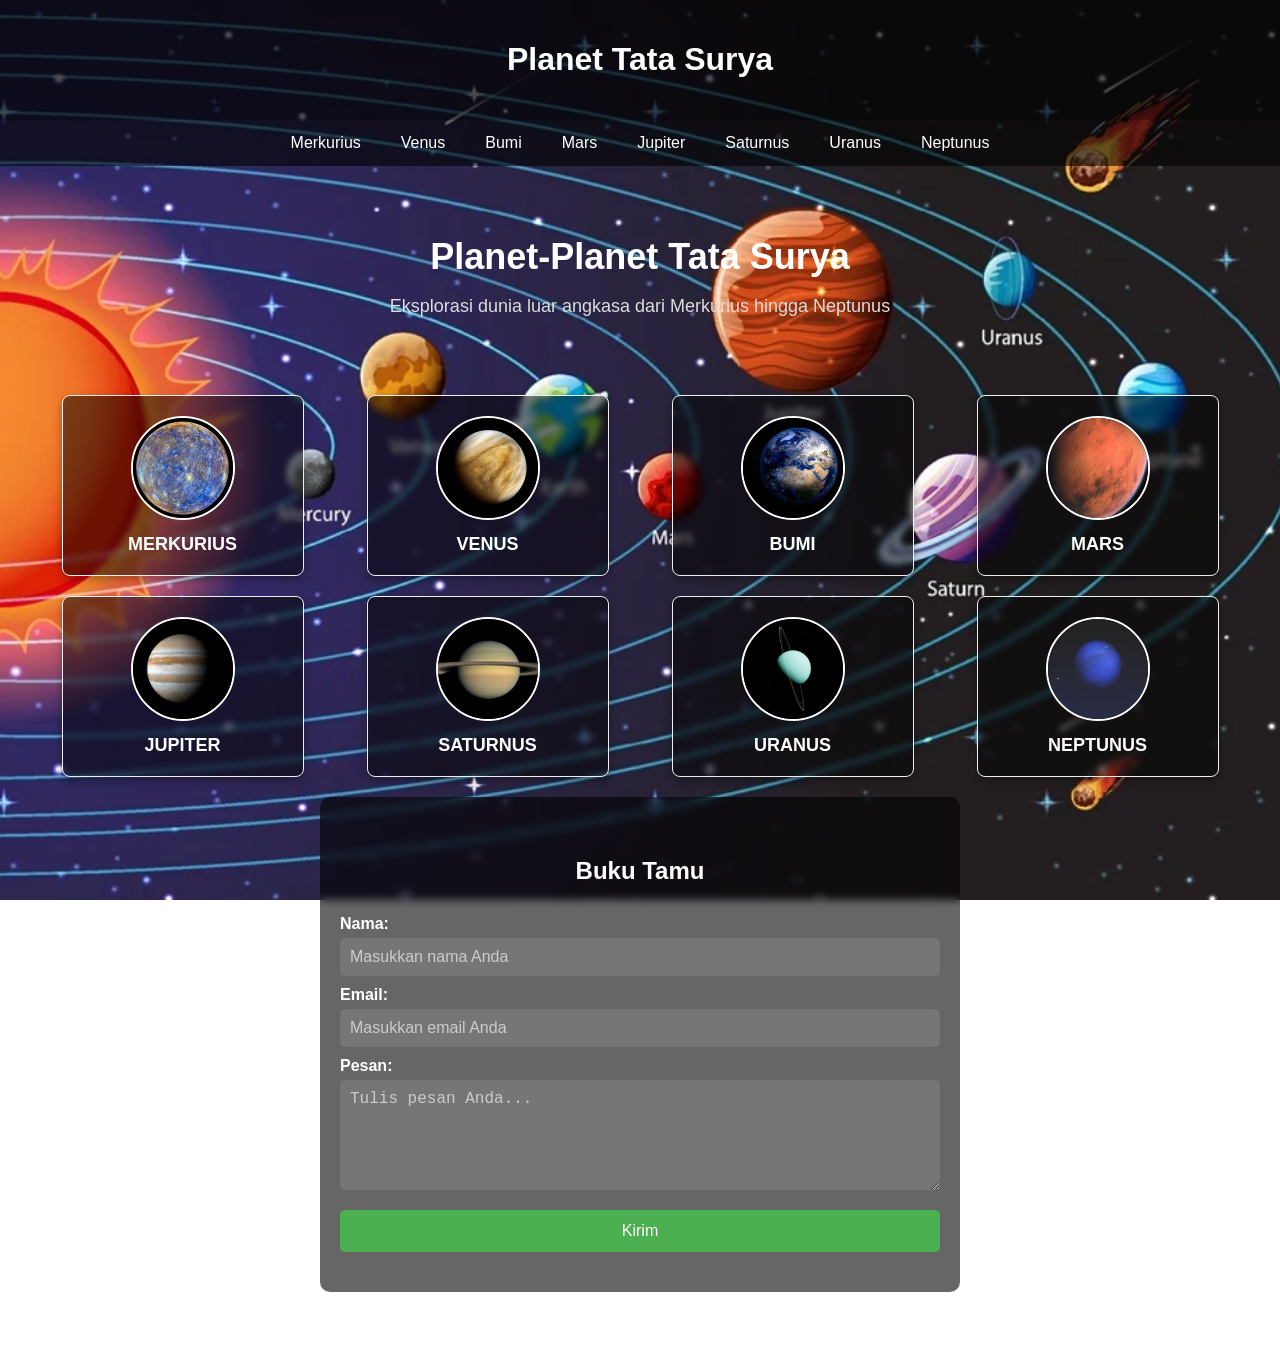
<file: index.html>
<!DOCTYPE html>
<html lang="id">
<head>
  <meta charset="UTF-8" />
  <meta name="viewport" content="width=device-width, initial-scale=1.0"/>
  <title>Planet Tata Surya</title>
  <link rel="stylesheet" href="style.css">
</head>
<body>

  <header class="scroll-fade">
    <h1>Planet Tata Surya</h1>
  </header>

  <nav class="scroll-fade">
    <a href="Merkurius.html" target="_blank">Merkurius</a>
    <a href="Venus.html" target="_blank">Venus</a>
    <a href="Bumi.html" target="_blank">Bumi</a>
    <a href="Mars.html" target="_blank">Mars</a>
    <a href="Jupiter.html" target="_blank">Jupiter</a>
    <a href="Saturnus.html" target="_blank">Saturnus</a>
    <a href="Uranus.html" target="_blank">Uranus</a>
    <a href="Neptunus.html" target="_blank">Neptunus</a>
  </nav>

  <section class="hero scroll-fade">
    <h1>Planet-Planet Tata Surya</h1>
    <p>Eksplorasi dunia luar angkasa dari Merkurius hingga Neptunus</p>
  </section>

  <section class="planet-container scroll-fade">
    <div class="planet-card"><img src="Merkurius.jpg"><div class="planet-name"><a href="Merkurius.html">MERKURIUS</a></div></div>
    <div class="planet-card"><img src="Venus.jpg"><div class="planet-name"><a href="Venus.html">VENUS</a></div></div>
    <div class="planet-card"><img src="Bumi.jpg"><div class="planet-name"><a href="Bumi.html">BUMI</a></div></div>
    <div class="planet-card"><img src="Mars.jpg"><div class="planet-name"><a href="Mars.html">MARS</a></div></div>
    <div class="planet-card"><img src="Jupiter.jpg"><div class="planet-name"><a href="Jupiter.html">JUPITER</a></div></div>
    <div class="planet-card"><img src="Saturnus.jpg"><div class="planet-name"><a href="Saturnus.html">SATURNUS</a></div></div>
    <div class="planet-card"><img src="Uranus.jpg"><div class="planet-name"><a href="Uranus.html">URANUS</a></div></div>
    <div class="planet-card"><img src="Neptunus.jpg"><div class="planet-name"><a href="Neptunus.html">NEPTUNUS</a></div></div>
  </section>

  <section class="guestbook scroll-fade">
    <h2>Buku Tamu</h2>
    <form action="#" method="POST">
      <label for="nama">Nama:</label>
      <input type="text" id="nama" name="nama" placeholder="Masukkan nama Anda" required>

      <label for="email">Email:</label>
      <input type="email" id="email" name="email" placeholder="Masukkan email Anda" required>

      <label for="pesan">Pesan:</label>
      <textarea id="pesan" name="pesan" rows="5" placeholder="Tulis pesan Anda..." required></textarea>

      <button type="submit">Kirim</button>
    </form>
  </section>

  <button id="backToTop" title="Kembali ke atas">↑</button>

  <script>
    // Efek scroll animasi
    const faders = document.querySelectorAll('.scroll-fade');
    const appearOptions = { threshold: 0.1, rootMargin: "0px 0px -50px 0px" };

    const appearOnScroll = new IntersectionObserver((entries, observer) => {
      entries.forEach(entry => {
        if (!entry.isIntersecting) return;
        entry.target.classList.add('visible');
        observer.unobserve(entry.target);
      });
    }, appearOptions);

    faders.forEach(fader => { appearOnScroll.observe(fader); });

    // Back to top
    const backToTopBtn = document.getElementById("backToTop");
    window.onscroll = function () {
      backToTopBtn.style.display = (document.body.scrollTop > 300 || document.documentElement.scrollTop > 300) ? "block" : "none";
    };
    backToTopBtn.onclick = () => window.scrollTo({ top: 0, behavior: 'smooth' });

    // Validasi form
    document.querySelector('.guestbook form').addEventListener('submit', function (e) {
      const nama = document.getElementById('nama').value.trim();
      const email = document.getElementById('email').value.trim();
      const pesan = document.getElementById('pesan').value.trim();
      if (!nama || !email || !pesan) {
        e.preventDefault();
        alert("Harap lengkapi semua kolom formulir!");
      }
    });

    // Popup selamat datang
    window.addEventListener('load', () => {
      setTimeout(() => {
        alert("Selamat datang di website Tata Surya! Jelajahi planet-planet luar angkasa.");
      }, 1000);
    });
  </script>

</body>
</html>
</file>
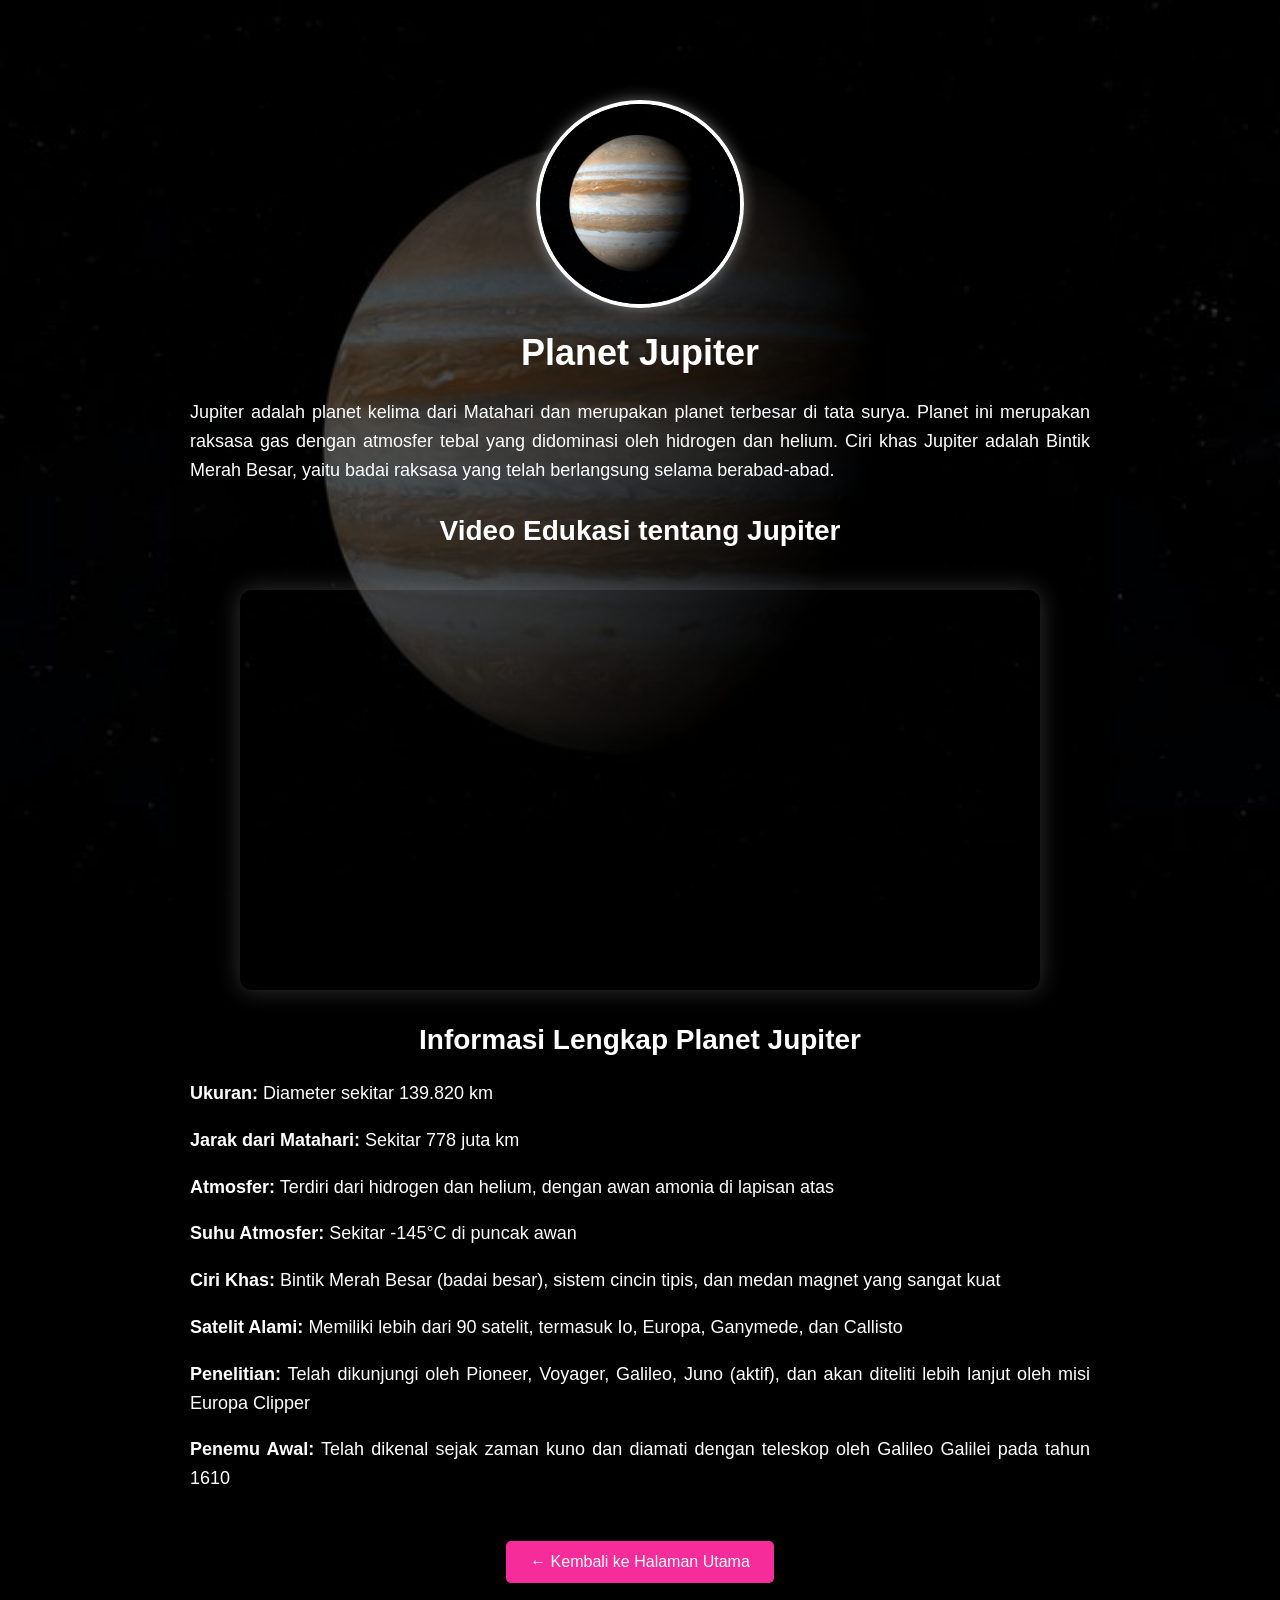
<file: Jupiter.html>
<!DOCTYPE html>
<html lang="id">
<head>
  <meta charset="UTF-8" />
  <meta name="viewport" content="width=device-width, initial-scale=1.0"/>
  <title>Planet Jupiter</title>
  <style>
    body {
      margin: 0;
      font-family: Arial, sans-serif;
      background-color: #000;
      background-image: url('Jupiter.jpg');
      background-size: cover;
      background-attachment: fixed;
      background-position: center;
      color: white;
      text-align: center;
    }

    .container {
      padding: 40px 20px;
      max-width: 900px;
      margin: auto;
      background-color: rgba(0, 0, 0, 0.7);
      border-radius: 12px;
      margin-top: 60px;
    }

    .planet-thumbnail {
      width: 200px;
      height: 200px;
      object-fit: cover;
      border-radius: 50%;
      border: 4px solid white;
      box-shadow: 0 0 15px rgba(255, 255, 255, 0.4);
      transition: 0.4s ease;
      cursor: pointer;
    }

    .planet-thumbnail:hover {
      transform: scale(1.1);
    }

    .planet-large {
      display: none;
      width: 70%;
      max-width: 500px;
      margin: 20px auto;
      border-radius: 10px;
      box-shadow: 0 0 25px rgba(255, 255, 255, 0.3);
    }

    h1 {
      font-size: 36px;
      margin-top: 20px;
    }

    h2 {
      margin-top: 30px;
      font-size: 28px;
    }

    p {
      font-size: 18px;
      line-height: 1.6;
      text-align: justify;
    }

    video {
      width: 100%;
      max-width: 800px;
      margin-top: 20px;
      border-radius: 12px;
      box-shadow: 0 0 25px rgba(255, 255, 255, 0.2);
    }

    .back-button {
      display: inline-block;
      margin-top: 30px;
      padding: 12px 24px;
      background-color: #f62c9b;
      color: white;
      text-decoration: none;
      border-radius: 5px;
    }

    .back-button:hover {
      background-color: #641f4c;
    }
  </style>
</head>
<body>

<div class="container">
  <!-- Gambar thumbnail -->
  <img src="Jupiter.jpg" alt="Jupiter kecil" class="planet-thumbnail" onclick="showLarge()">

  <h1>Planet Jupiter</h1>

  <p>
    Jupiter adalah planet kelima dari Matahari dan merupakan planet terbesar di tata surya. Planet ini merupakan raksasa gas dengan atmosfer tebal yang didominasi oleh hidrogen dan helium. Ciri khas Jupiter adalah Bintik Merah Besar, yaitu badai raksasa yang telah berlangsung selama berabad-abad.
  </p>

  <!-- Video edukasi otomatis -->
  <h2>Video Edukasi tentang Jupiter</h2>
  <video autoplay muted loop playsinline>
    <source src="Jupiter Video.mp4" type="video/mp4">
    Browser Anda tidak mendukung pemutar video.
  </video>

  <!-- Gambar besar -->
  <img src="Jupiter.jpg" alt="Jupiter besar" class="planet-large" id="largeImage">

  <!-- Deskripsi Detail -->
  <h2>Informasi Lengkap Planet Jupiter</h2>
  <p><strong>Ukuran:</strong> Diameter sekitar 139.820 km</p>
  <p><strong>Jarak dari Matahari:</strong> Sekitar 778 juta km</p>
  <p><strong>Atmosfer:</strong> Terdiri dari hidrogen dan helium, dengan awan amonia di lapisan atas</p>
  <p><strong>Suhu Atmosfer:</strong> Sekitar -145°C di puncak awan</p>
  <p><strong>Ciri Khas:</strong> Bintik Merah Besar (badai besar), sistem cincin tipis, dan medan magnet yang sangat kuat</p>
  <p><strong>Satelit Alami:</strong> Memiliki lebih dari 90 satelit, termasuk Io, Europa, Ganymede, dan Callisto</p>
  <p><strong>Penelitian:</strong> Telah dikunjungi oleh Pioneer, Voyager, Galileo, Juno (aktif), dan akan diteliti lebih lanjut oleh misi Europa Clipper</p>
  <p><strong>Penemu Awal:</strong> Telah dikenal sejak zaman kuno dan diamati dengan teleskop oleh Galileo Galilei pada tahun 1610</p>

  <a href="index.html" class="back-button">← Kembali ke Halaman Utama</a>
</div>

<script>
  function showLarge() {
    document.getElementById('largeImage').style.display = 'block';
  }
</script>

</body>
</html>
</file>
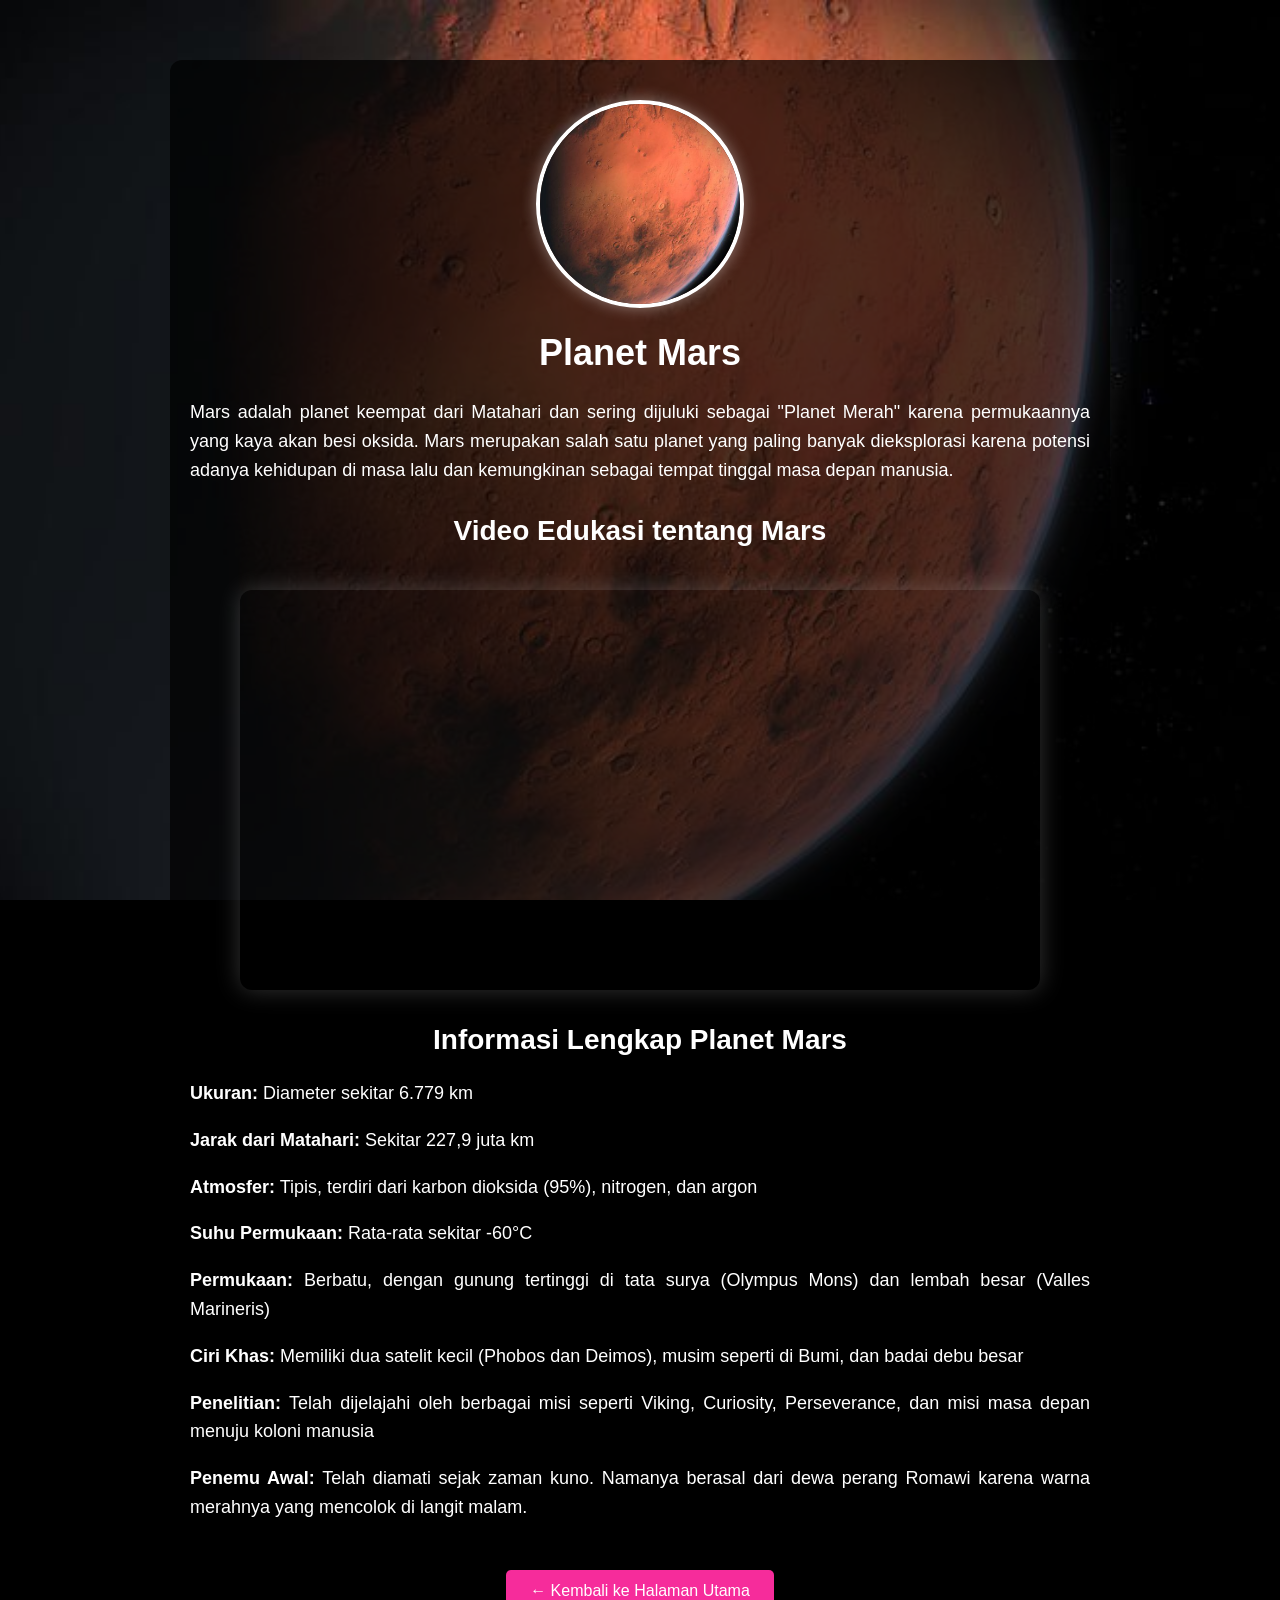
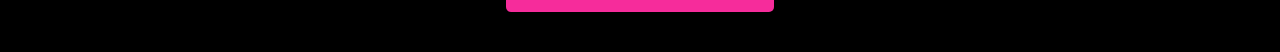
<file: Mars.html>
<!DOCTYPE html>
<html lang="id">
<head>
  <meta charset="UTF-8" />
  <meta name="viewport" content="width=device-width, initial-scale=1.0"/>
  <title>Planet Mars</title>
  <style>
    body {
      margin: 0;
      font-family: Arial, sans-serif;
      background-color: #000;
      background-image: url('Mars.jpg');
      background-size: cover;
      background-attachment: fixed;
      background-position: center;
      color: white;
      text-align: center;
    }

    .container {
      padding: 40px 20px;
      max-width: 900px;
      margin: auto;
      background-color: rgba(0, 0, 0, 0.7);
      border-radius: 12px;
      margin-top: 60px;
    }

    .planet-thumbnail {
      width: 200px;
      height: 200px;
      object-fit: cover;
      border-radius: 50%;
      border: 4px solid white;
      box-shadow: 0 0 15px rgba(255, 255, 255, 0.4);
      transition: 0.4s ease;
      cursor: pointer;
    }

    .planet-thumbnail:hover {
      transform: scale(1.1);
    }

    .planet-large {
      display: none;
      width: 70%;
      max-width: 500px;
      margin: 20px auto;
      border-radius: 10px;
      box-shadow: 0 0 25px rgba(255, 255, 255, 0.3);
    }

    h1 {
      font-size: 36px;
      margin-top: 20px;
    }

    h2 {
      margin-top: 30px;
      font-size: 28px;
    }

    p {
      font-size: 18px;
      line-height: 1.6;
      text-align: justify;
    }

    video {
      width: 100%;
      max-width: 800px;
      margin-top: 20px;
      border-radius: 12px;
      box-shadow: 0 0 25px rgba(255, 255, 255, 0.2);
    }

    .back-button {
      display: inline-block;
      margin-top: 30px;
      padding: 12px 24px;
      background-color: #f62c9b;
      color: white;
      text-decoration: none;
      border-radius: 5px;
    }

    .back-button:hover {
      background-color: #641f4c;
    }
  </style>
</head>
<body>

<div class="container">
  <!-- Gambar thumbnail -->
  <img src="Mars.jpg" alt="Mars kecil" class="planet-thumbnail" onclick="showLarge()">

  <h1>Planet Mars</h1>

  <p>
    Mars adalah planet keempat dari Matahari dan sering dijuluki sebagai "Planet Merah" karena permukaannya yang kaya akan besi oksida. Mars merupakan salah satu planet yang paling banyak dieksplorasi karena potensi adanya kehidupan di masa lalu dan kemungkinan sebagai tempat tinggal masa depan manusia.
  </p>

  <!-- Video edukasi otomatis -->
  <h2>Video Edukasi tentang Mars</h2>
  <video autoplay muted loop playsinline>
    <source src="Mars Video.mp4" type="video/mp4">
    Browser Anda tidak mendukung pemutar video.
  </video>

  <!-- Gambar besar -->
  <img src="Mars.jpg" alt="Mars besar" class="planet-large" id="largeImage">

  <!-- Deskripsi Detail -->
  <h2>Informasi Lengkap Planet Mars</h2>
  <p><strong>Ukuran:</strong> Diameter sekitar 6.779 km</p>
  <p><strong>Jarak dari Matahari:</strong> Sekitar 227,9 juta km</p>
  <p><strong>Atmosfer:</strong> Tipis, terdiri dari karbon dioksida (95%), nitrogen, dan argon</p>
  <p><strong>Suhu Permukaan:</strong> Rata-rata sekitar -60°C</p>
  <p><strong>Permukaan:</strong> Berbatu, dengan gunung tertinggi di tata surya (Olympus Mons) dan lembah besar (Valles Marineris)</p>
  <p><strong>Ciri Khas:</strong> Memiliki dua satelit kecil (Phobos dan Deimos), musim seperti di Bumi, dan badai debu besar</p>
  <p><strong>Penelitian:</strong> Telah dijelajahi oleh berbagai misi seperti Viking, Curiosity, Perseverance, dan misi masa depan menuju koloni manusia</p>
  <p><strong>Penemu Awal:</strong> Telah diamati sejak zaman kuno. Namanya berasal dari dewa perang Romawi karena warna merahnya yang mencolok di langit malam.</p>

  <a href="Index.html" class="back-button">← Kembali ke Halaman Utama</a>
</div>

<script>
  function showLarge() {
    document.getElementById('largeImage').style.display = 'block';
  }
</script>

</body>
</html>
</file>
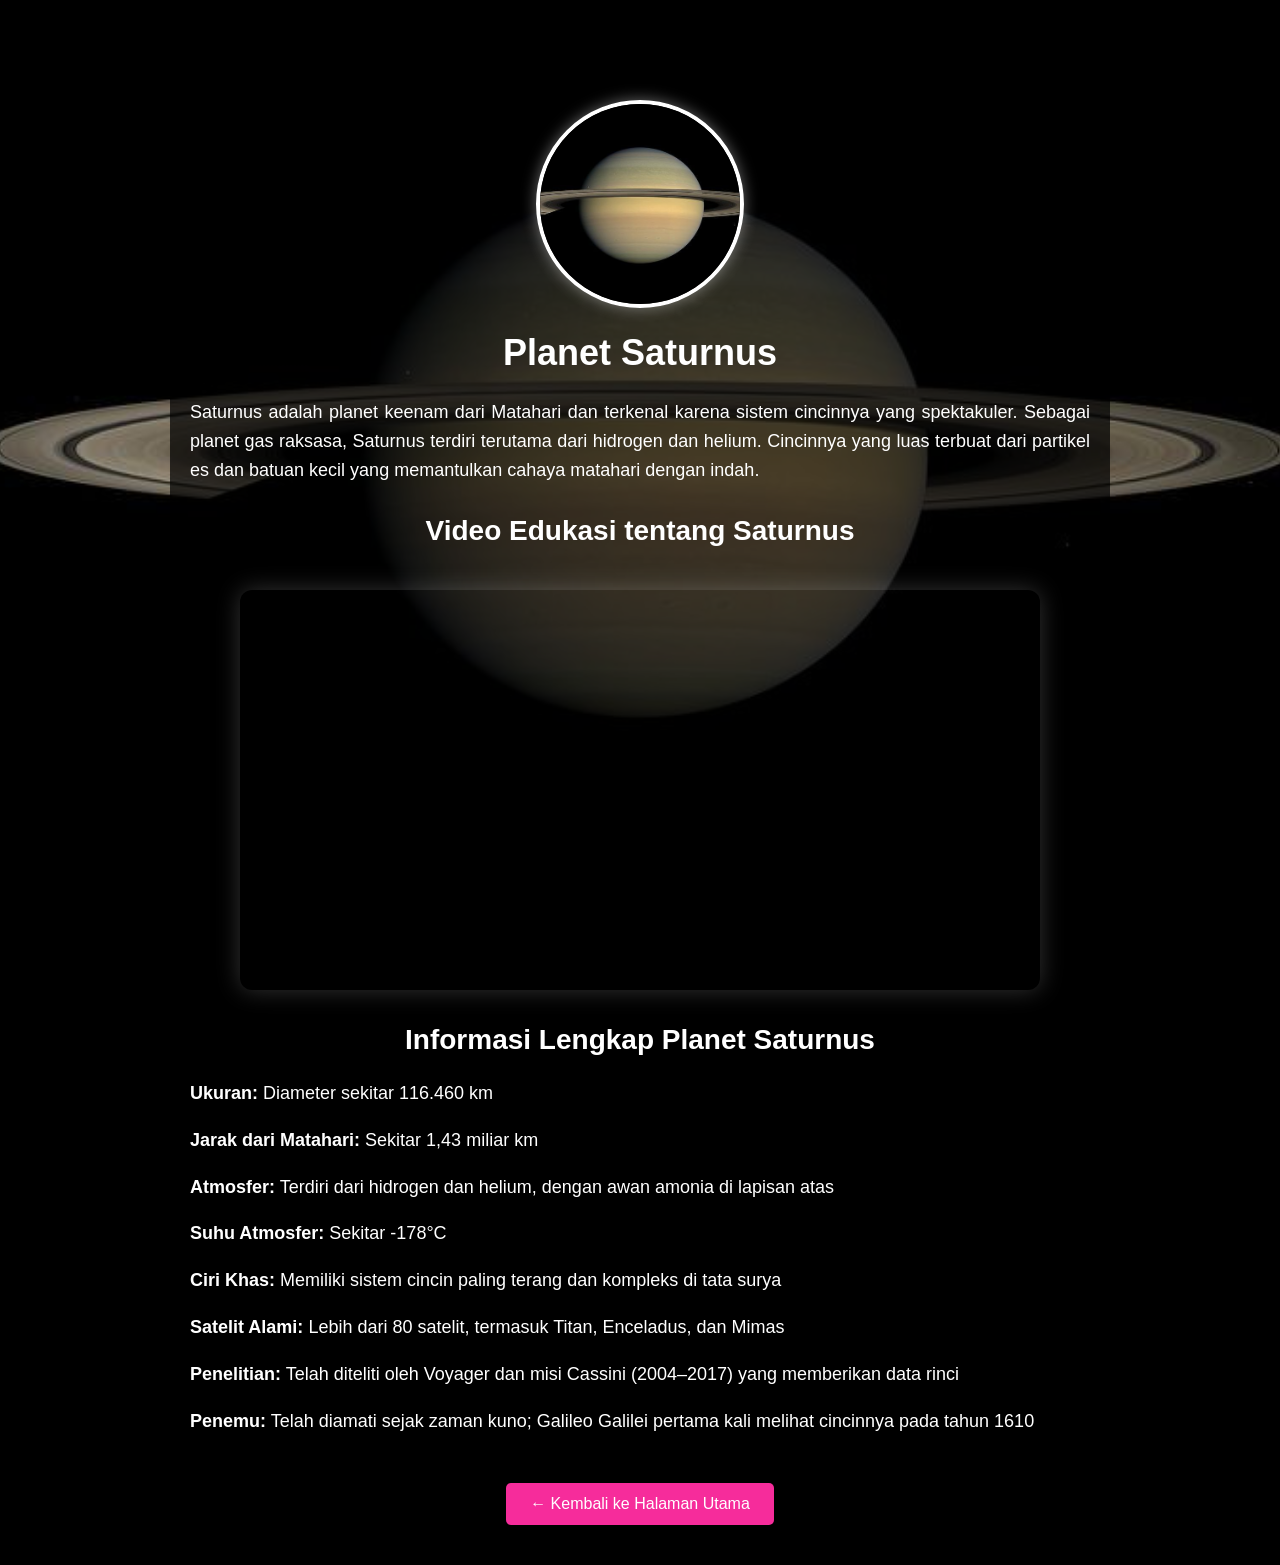
<file: Neptunus.html>
<!DOCTYPE html>
<html lang="id">
<head>
  <meta charset="UTF-8" />
  <meta name="viewport" content="width=device-width, initial-scale=1.0"/>
  <title>Planet Saturnus</title>
  <style>
    body {
      margin: 0;
      font-family: Arial, sans-serif;
      background-color: #000;
      background-image: url('Saturnus.jpg');
      background-size: cover;
      background-attachment: fixed;
      background-position: center;
      color: white;
      text-align: center;
    }

    .container {
      padding: 40px 20px;
      max-width: 900px;
      margin: auto;
      background-color: rgba(0, 0, 0, 0.7);
      border-radius: 12px;
      margin-top: 60px;
    }

    .planet-thumbnail {
      width: 200px;
      height: 200px;
      object-fit: cover;
      border-radius: 50%;
      border: 4px solid white;
      box-shadow: 0 0 15px rgba(255, 255, 255, 0.4);
      transition: 0.4s ease;
      cursor: pointer;
    }

    .planet-thumbnail:hover {
      transform: scale(1.1);
    }

    .planet-large {
      display: none;
      width: 70%;
      max-width: 500px;
      margin: 20px auto;
      border-radius: 10px;
      box-shadow: 0 0 25px rgba(255, 255, 255, 0.3);
    }

    h1 {
      font-size: 36px;
      margin-top: 20px;
    }

    h2 {
      margin-top: 30px;
      font-size: 28px;
    }

    p {
      font-size: 18px;
      line-height: 1.6;
      text-align: justify;
    }

    video {
      width: 100%;
      max-width: 800px;
      margin-top: 20px;
      border-radius: 12px;
      box-shadow: 0 0 25px rgba(255, 255, 255, 0.2);
    }

    .back-button {
      display: inline-block;
      margin-top: 30px;
      padding: 12px 24px;
      background-color: #f62c9b;
      color: white;
      text-decoration: none;
      border-radius: 5px;
    }

    .back-button:hover {
      background-color: #641f4c;
    }
  </style>
</head>
<body>

<div class="container">
  <!-- Gambar thumbnail -->
  <img src="Saturnus.jpg" alt="Saturnus kecil" class="planet-thumbnail" onclick="showLarge()">

  <h1>Planet Saturnus</h1>

  <p>
    Saturnus adalah planet keenam dari Matahari dan terkenal karena sistem cincinnya yang spektakuler. Sebagai planet gas raksasa, Saturnus terdiri terutama dari hidrogen dan helium. Cincinnya yang luas terbuat dari partikel es dan batuan kecil yang memantulkan cahaya matahari dengan indah.
  </p>

  <!-- Video edukasi otomatis -->
  <h2>Video Edukasi tentang Saturnus</h2>
  <video autoplay muted loop playsinline>
    <source src="Saturnus Video.mp4" type="video/mp4">
    Browser Anda tidak mendukung pemutar video.
  </video>

  <!-- Gambar besar -->
  <img src="Saturnus.jpg" alt="Saturnus besar" class="planet-large" id="largeImage">

  <!-- Deskripsi Detail -->
  <h2>Informasi Lengkap Planet Saturnus</h2>
  <p><strong>Ukuran:</strong> Diameter sekitar 116.460 km</p>
  <p><strong>Jarak dari Matahari:</strong> Sekitar 1,43 miliar km</p>
  <p><strong>Atmosfer:</strong> Terdiri dari hidrogen dan helium, dengan awan amonia di lapisan atas</p>
  <p><strong>Suhu Atmosfer:</strong> Sekitar -178°C</p>
  <p><strong>Ciri Khas:</strong> Memiliki sistem cincin paling terang dan kompleks di tata surya</p>
  <p><strong>Satelit Alami:</strong> Lebih dari 80 satelit, termasuk Titan, Enceladus, dan Mimas</p>
  <p><strong>Penelitian:</strong> Telah diteliti oleh Voyager dan misi Cassini (2004–2017) yang memberikan data rinci</p>
  <p><strong>Penemu:</strong> Telah diamati sejak zaman kuno; Galileo Galilei pertama kali melihat cincinnya pada tahun 1610</p>

  <a href="index.html" class="back-button">← Kembali ke Halaman Utama</a>
</div>

<script>
  function showLarge() {
    document.getElementById('largeImage').style.display = 'block';
  }
</script>

</body>
</html>
</file>
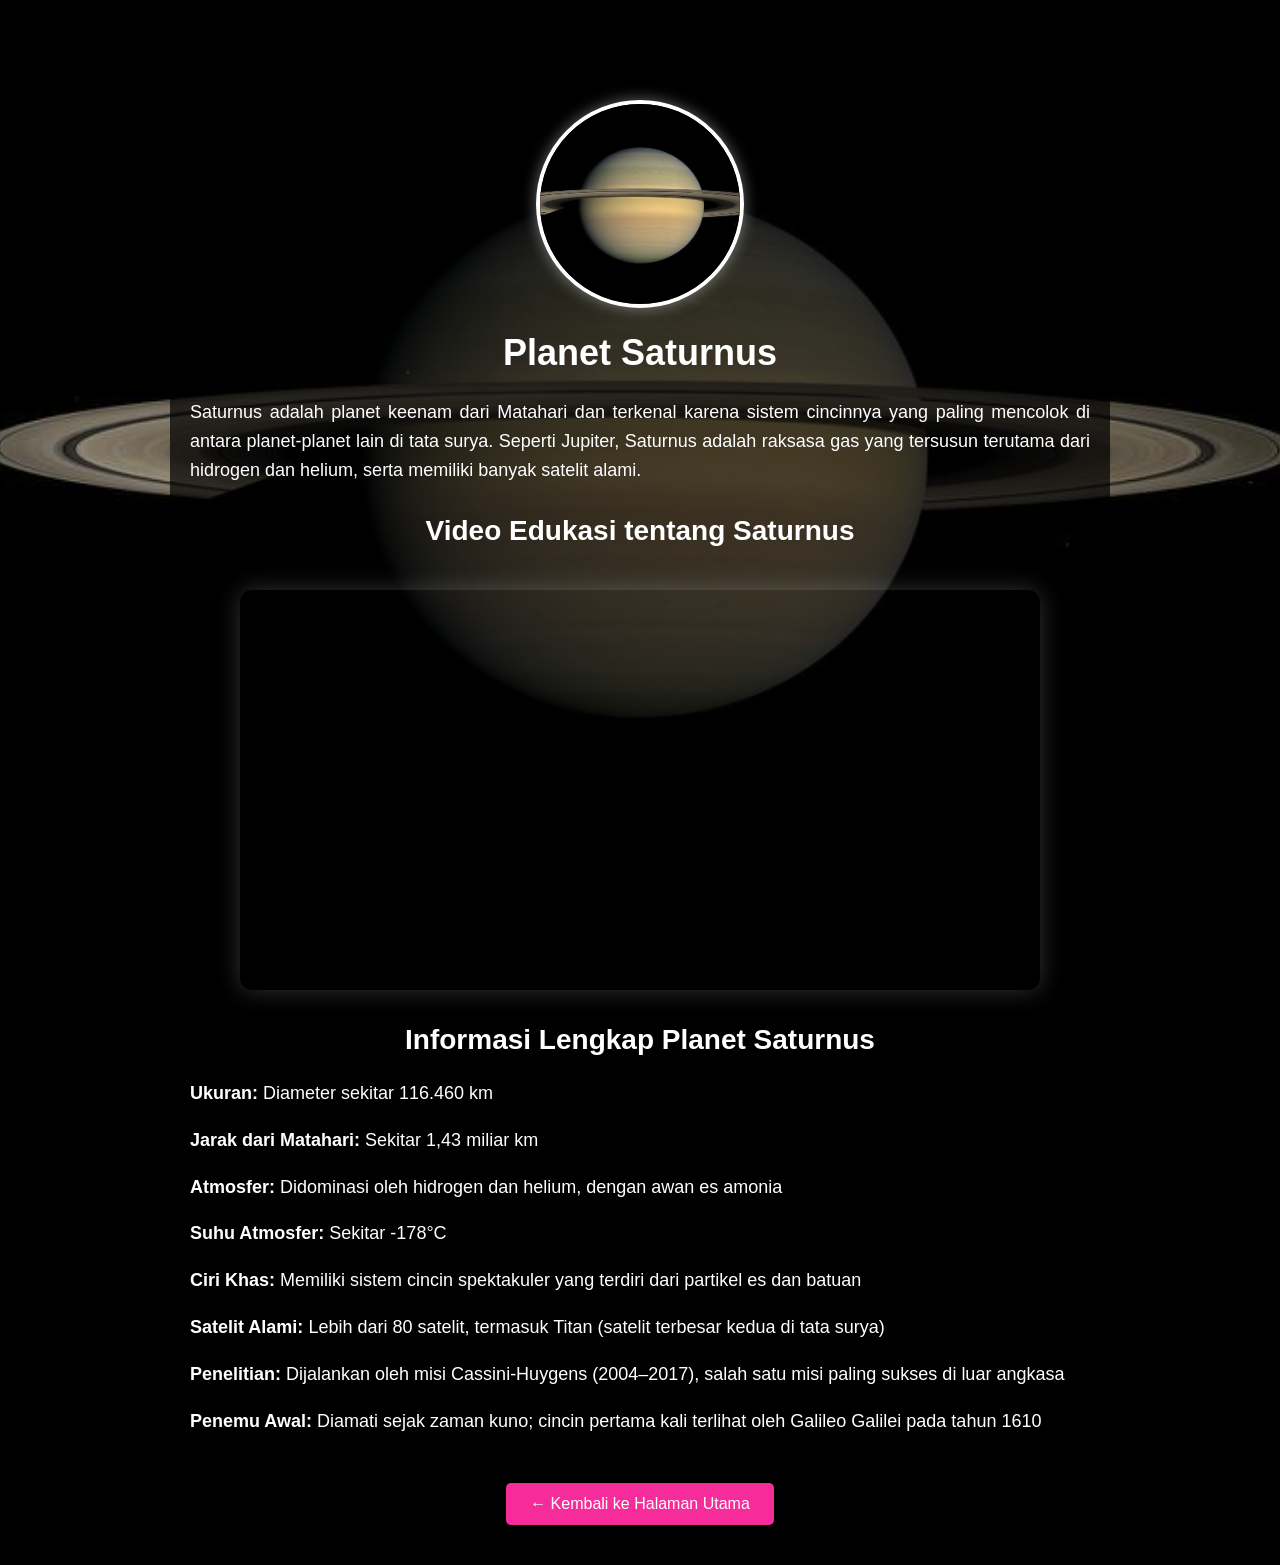
<file: Saturnus.html>
<!DOCTYPE html>
<html lang="id">
<head>
  <meta charset="UTF-8" />
  <meta name="viewport" content="width=device-width, initial-scale=1.0"/>
  <title>Planet Saturnus</title>
  <style>
    body {
      margin: 0;
      font-family: Arial, sans-serif;
      background-color: #000;
      background-image: url('Saturnus.jpg');
      background-size: cover;
      background-attachment: fixed;
      background-position: center;
      color: white;
      text-align: center;
    }

    .container {
      padding: 40px 20px;
      max-width: 900px;
      margin: auto;
      background-color: rgba(0, 0, 0, 0.7);
      border-radius: 12px;
      margin-top: 60px;
    }

    .planet-thumbnail {
      width: 200px;
      height: 200px;
      object-fit: cover;
      border-radius: 50%;
      border: 4px solid white;
      box-shadow: 0 0 15px rgba(255, 255, 255, 0.4);
      transition: 0.4s ease;
      cursor: pointer;
    }

    .planet-thumbnail:hover {
      transform: scale(1.1);
    }

    .planet-large {
      display: none;
      width: 70%;
      max-width: 500px;
      margin: 20px auto;
      border-radius: 10px;
      box-shadow: 0 0 25px rgba(255, 255, 255, 0.3);
    }

    h1 {
      font-size: 36px;
      margin-top: 20px;
    }

    h2 {
      margin-top: 30px;
      font-size: 28px;
    }

    p {
      font-size: 18px;
      line-height: 1.6;
      text-align: justify;
    }

    video {
      width: 100%;
      max-width: 800px;
      margin-top: 20px;
      border-radius: 12px;
      box-shadow: 0 0 25px rgba(255, 255, 255, 0.2);
    }

    .back-button {
      display: inline-block;
      margin-top: 30px;
      padding: 12px 24px;
      background-color: #f62c9b;
      color: white;
      text-decoration: none;
      border-radius: 5px;
    }

    .back-button:hover {
      background-color: #641f4c;
    }
  </style>
</head>
<body>

<div class="container">
  <!-- Gambar thumbnail -->
  <img src="Saturnus.jpg" alt="Saturnus kecil" class="planet-thumbnail" onclick="showLarge()">

  <h1>Planet Saturnus</h1>

  <p>
    Saturnus adalah planet keenam dari Matahari dan terkenal karena sistem cincinnya yang paling mencolok di antara planet-planet lain di tata surya. Seperti Jupiter, Saturnus adalah raksasa gas yang tersusun terutama dari hidrogen dan helium, serta memiliki banyak satelit alami.
  </p>

  <!-- Video edukasi otomatis -->
  <h2>Video Edukasi tentang Saturnus</h2>
  <video autoplay muted loop playsinline>
    <source src="Saturnus Video.mp4" type="video/mp4">
    Browser Anda tidak mendukung pemutar video.
  </video>

  <!-- Gambar besar -->
  <img src="Saturnus.jpg" alt="Saturnus besar" class="planet-large" id="largeImage">

  <!-- Deskripsi Detail -->
  <h2>Informasi Lengkap Planet Saturnus</h2>
  <p><strong>Ukuran:</strong> Diameter sekitar 116.460 km</p>
  <p><strong>Jarak dari Matahari:</strong> Sekitar 1,43 miliar km</p>
  <p><strong>Atmosfer:</strong> Didominasi oleh hidrogen dan helium, dengan awan es amonia</p>
  <p><strong>Suhu Atmosfer:</strong> Sekitar -178°C</p>
  <p><strong>Ciri Khas:</strong> Memiliki sistem cincin spektakuler yang terdiri dari partikel es dan batuan</p>
  <p><strong>Satelit Alami:</strong> Lebih dari 80 satelit, termasuk Titan (satelit terbesar kedua di tata surya)</p>
  <p><strong>Penelitian:</strong> Dijalankan oleh misi Cassini-Huygens (2004–2017), salah satu misi paling sukses di luar angkasa</p>
  <p><strong>Penemu Awal:</strong> Diamati sejak zaman kuno; cincin pertama kali terlihat oleh Galileo Galilei pada tahun 1610</p>

  <a href="index.html" class="back-button">← Kembali ke Halaman Utama</a>
</div>

<script>
  function showLarge() {
    document.getElementById('largeImage').style.display = 'block';
  }
</script>

</body>
</html>
</file>
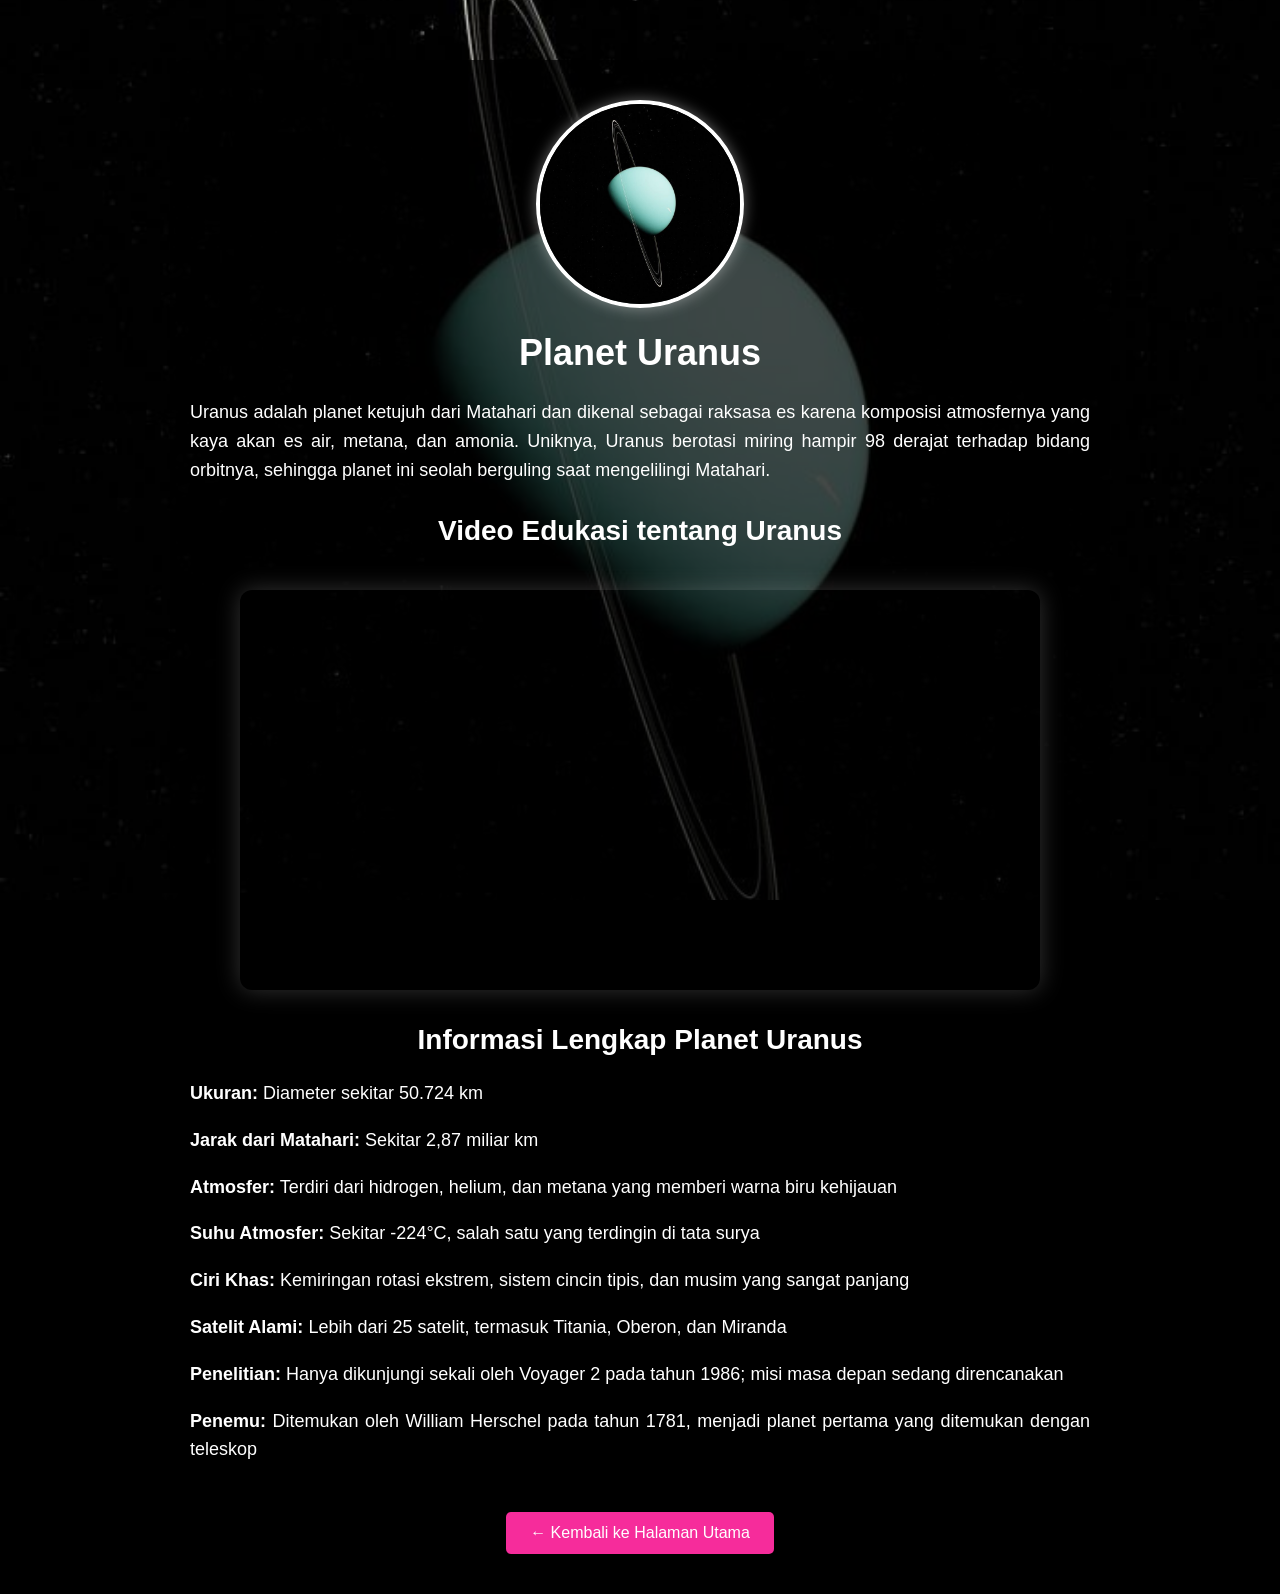
<file: Uranus.html>
<!DOCTYPE html>
<html lang="id">
<head>
  <meta charset="UTF-8" />
  <meta name="viewport" content="width=device-width, initial-scale=1.0"/>
  <title>Planet Uranus</title>
  <style>
    body {
      margin: 0;
      font-family: Arial, sans-serif;
      background-color: #000;
      background-image: url('Uranus.jpg');
      background-size: cover;
      background-attachment: fixed;
      background-position: center;
      color: white;
      text-align: center;
    }

    .container {
      padding: 40px 20px;
      max-width: 900px;
      margin: auto;
      background-color: rgba(0, 0, 0, 0.7);
      border-radius: 12px;
      margin-top: 60px;
    }

    .planet-thumbnail {
      width: 200px;
      height: 200px;
      object-fit: cover;
      border-radius: 50%;
      border: 4px solid white;
      box-shadow: 0 0 15px rgba(255, 255, 255, 0.4);
      transition: 0.4s ease;
      cursor: pointer;
    }

    .planet-thumbnail:hover {
      transform: scale(1.1);
    }

    .planet-large {
      display: none;
      width: 70%;
      max-width: 500px;
      margin: 20px auto;
      border-radius: 10px;
      box-shadow: 0 0 25px rgba(255, 255, 255, 0.3);
    }

    h1 {
      font-size: 36px;
      margin-top: 20px;
    }

    h2 {
      margin-top: 30px;
      font-size: 28px;
    }

    p {
      font-size: 18px;
      line-height: 1.6;
      text-align: justify;
    }

    video {
      width: 100%;
      max-width: 800px;
      margin-top: 20px;
      border-radius: 12px;
      box-shadow: 0 0 25px rgba(255, 255, 255, 0.2);
    }

    .back-button {
      display: inline-block;
      margin-top: 30px;
      padding: 12px 24px;
      background-color: #f62c9b;
      color: white;
      text-decoration: none;
      border-radius: 5px;
    }

    .back-button:hover {
      background-color: #641f4c;
    }
  </style>
</head>
<body>

<div class="container">
  <!-- Gambar thumbnail -->
  <img src="Uranus.jpg" alt="Uranus kecil" class="planet-thumbnail" onclick="showLarge()">

  <h1>Planet Uranus</h1>

  <p>
    Uranus adalah planet ketujuh dari Matahari dan dikenal sebagai raksasa es karena komposisi atmosfernya yang kaya akan es air, metana, dan amonia. Uniknya, Uranus berotasi miring hampir 98 derajat terhadap bidang orbitnya, sehingga planet ini seolah berguling saat mengelilingi Matahari.
  </p>

  <!-- Video edukasi otomatis -->
  <h2>Video Edukasi tentang Uranus</h2>
  <video autoplay muted loop playsinline>
    <source src="Uranus Video.mp4" type="video/mp4">
    Browser Anda tidak mendukung pemutar video.
  </video>

  <!-- Gambar besar -->
  <img src="Uranus.jpg" alt="Uranus besar" class="planet-large" id="largeImage">

  <!-- Deskripsi Detail -->
  <h2>Informasi Lengkap Planet Uranus</h2>
  <p><strong>Ukuran:</strong> Diameter sekitar 50.724 km</p>
  <p><strong>Jarak dari Matahari:</strong> Sekitar 2,87 miliar km</p>
  <p><strong>Atmosfer:</strong> Terdiri dari hidrogen, helium, dan metana yang memberi warna biru kehijauan</p>
  <p><strong>Suhu Atmosfer:</strong> Sekitar -224°C, salah satu yang terdingin di tata surya</p>
  <p><strong>Ciri Khas:</strong> Kemiringan rotasi ekstrem, sistem cincin tipis, dan musim yang sangat panjang</p>
  <p><strong>Satelit Alami:</strong> Lebih dari 25 satelit, termasuk Titania, Oberon, dan Miranda</p>
  <p><strong>Penelitian:</strong> Hanya dikunjungi sekali oleh Voyager 2 pada tahun 1986; misi masa depan sedang direncanakan</p>
  <p><strong>Penemu:</strong> Ditemukan oleh William Herschel pada tahun 1781, menjadi planet pertama yang ditemukan dengan teleskop</p>

  <a href="index.html" class="back-button">← Kembali ke Halaman Utama</a>
</div>

<script>
  function showLarge() {
    document.getElementById('largeImage').style.display = 'block';
  }
</script>

</body>
</html>
</file>
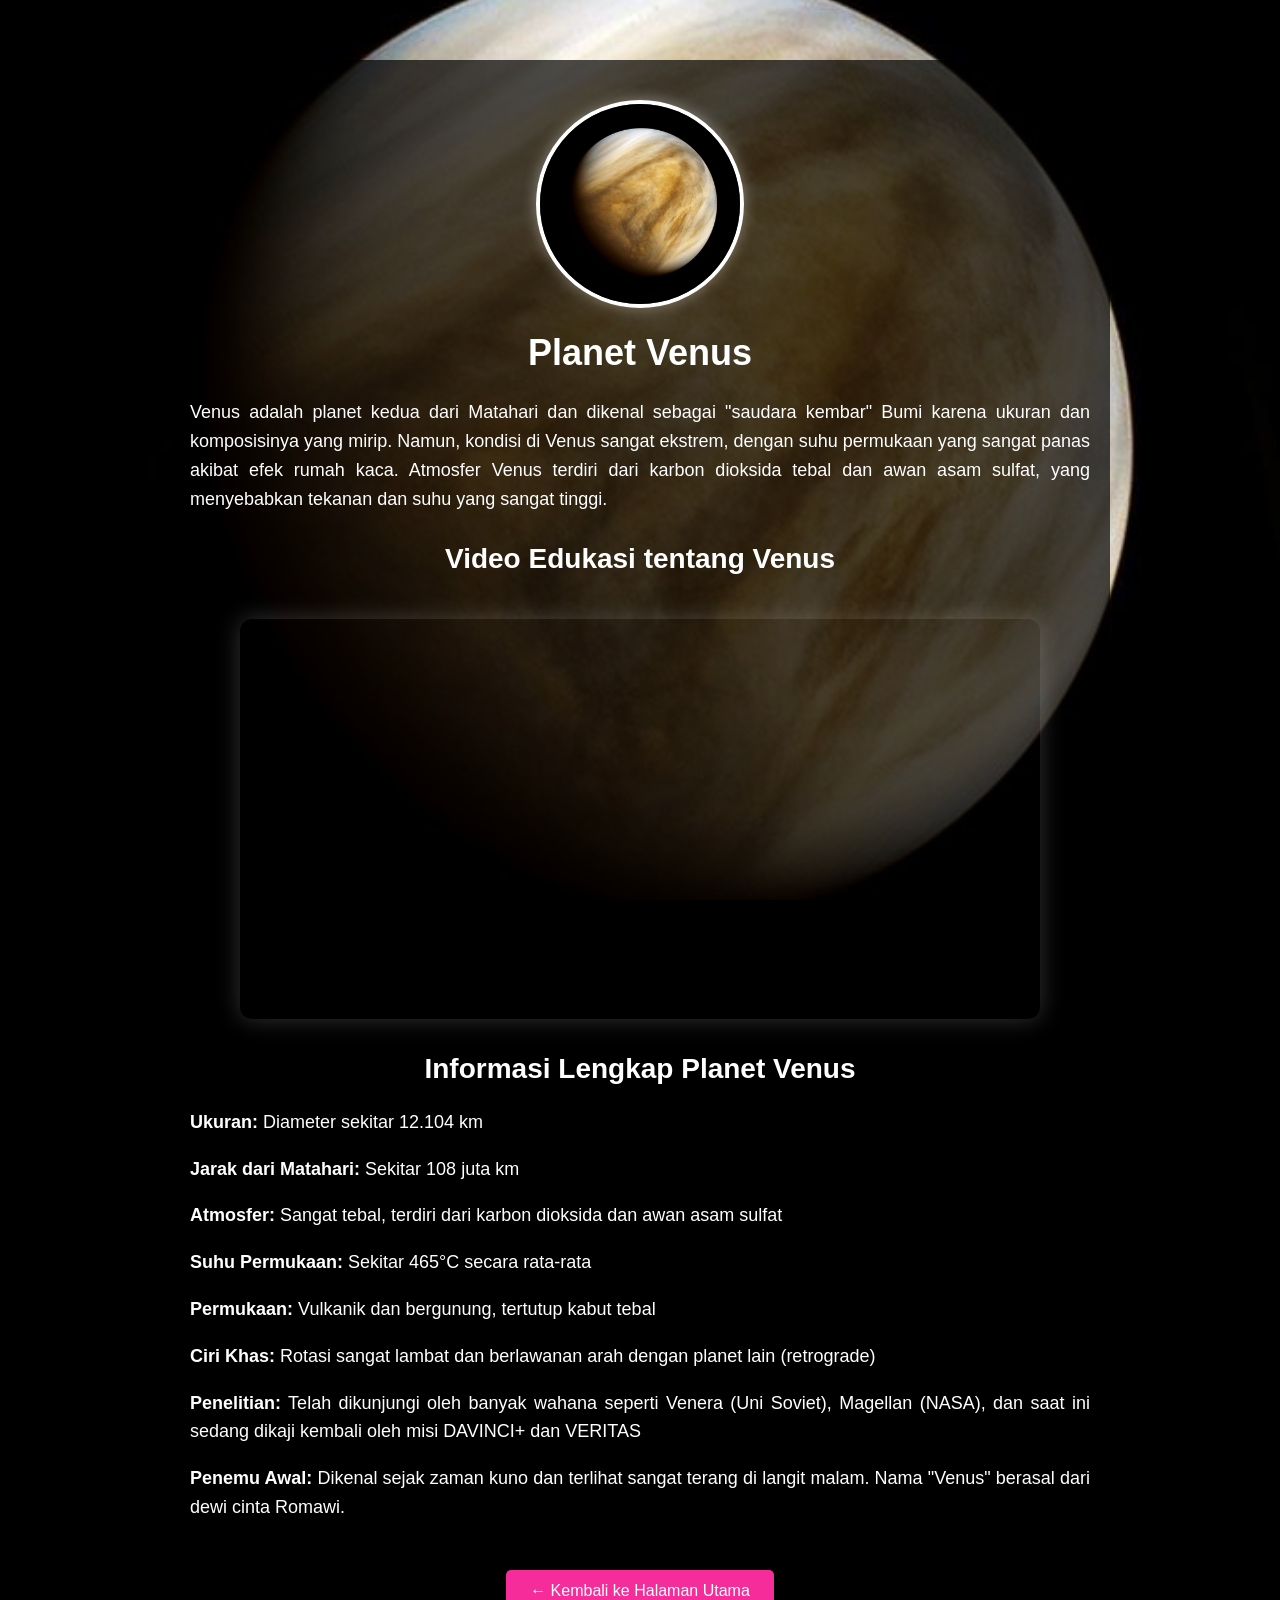
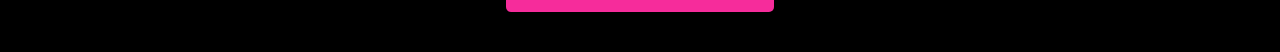
<file: Venus.html>
<!DOCTYPE html>
<html lang="id">
<head>
  <meta charset="UTF-8" />
  <meta name="viewport" content="width=device-width, initial-scale=1.0"/>
  <title>Planet Venus</title>
  <style>
    body {
      margin: 0;
      font-family: Arial, sans-serif;
      background-color: #000;
      background-image: url('Venus.jpg');
      background-size: cover;
      background-attachment: fixed;
      background-position: center;
      color: white;
      text-align: center;
    }

    .container {
      padding: 40px 20px;
      max-width: 900px;
      margin: auto;
      background-color: rgba(0, 0, 0, 0.7);
      border-radius: 12px;
      margin-top: 60px;
    }

    .planet-thumbnail {
      width: 200px;
      height: 200px;
      object-fit: cover;
      border-radius: 50%;
      border: 4px solid white;
      box-shadow: 0 0 15px rgba(255, 255, 255, 0.4);
      transition: 0.4s ease;
      cursor: pointer;
    }

    .planet-thumbnail:hover {
      transform: scale(1.1);
    }

    .planet-large {
      display: none;
      width: 70%;
      max-width: 500px;
      margin: 20px auto;
      border-radius: 10px;
      box-shadow: 0 0 25px rgba(255, 255, 255, 0.3);
    }

    h1 {
      font-size: 36px;
      margin-top: 20px;
    }

    h2 {
      margin-top: 30px;
      font-size: 28px;
    }

    p {
      font-size: 18px;
      line-height: 1.6;
      text-align: justify;
    }

    video {
      width: 100%;
      max-width: 800px;
      margin-top: 20px;
      border-radius: 12px;
      box-shadow: 0 0 25px rgba(255, 255, 255, 0.2);
    }

    .back-button {
      display: inline-block;
      margin-top: 30px;
      padding: 12px 24px;
      background-color: #f62c9b;
      color: white;
      text-decoration: none;
      border-radius: 5px;
    }

    .back-button:hover {
      background-color: #641f4c;
    }
  </style>
</head>
<body>

<div class="container">
  <!-- Gambar thumbnail -->
  <img src="Venus.jpg" alt="Venus kecil" class="planet-thumbnail" onclick="showLarge()">

  <h1>Planet Venus</h1>

  <p>
    Venus adalah planet kedua dari Matahari dan dikenal sebagai "saudara kembar" Bumi karena ukuran dan komposisinya yang mirip. Namun, kondisi di Venus sangat ekstrem, dengan suhu permukaan yang sangat panas akibat efek rumah kaca. Atmosfer Venus terdiri dari karbon dioksida tebal dan awan asam sulfat, yang menyebabkan tekanan dan suhu yang sangat tinggi.
  </p>

  <!-- Video edukasi otomatis -->
  <h2>Video Edukasi tentang Venus</h2>
  <video autoplay muted loop playsinline>
    <source src="Venus Video.mp4" type="video/mp4">
    Browser Anda tidak mendukung pemutar video.
  </video>

  <!-- Gambar besar -->
  <img src="Venus.jpg" alt="Venus besar" class="planet-large" id="largeImage">

  <!-- Deskripsi Detail -->
  <h2>Informasi Lengkap Planet Venus</h2>
  <p><strong>Ukuran:</strong> Diameter sekitar 12.104 km</p>
  <p><strong>Jarak dari Matahari:</strong> Sekitar 108 juta km</p>
  <p><strong>Atmosfer:</strong> Sangat tebal, terdiri dari karbon dioksida dan awan asam sulfat</p>
  <p><strong>Suhu Permukaan:</strong> Sekitar 465°C secara rata-rata</p>
  <p><strong>Permukaan:</strong> Vulkanik dan bergunung, tertutup kabut tebal</p>
  <p><strong>Ciri Khas:</strong> Rotasi sangat lambat dan berlawanan arah dengan planet lain (retrograde)</p>
  <p><strong>Penelitian:</strong> Telah dikunjungi oleh banyak wahana seperti Venera (Uni Soviet), Magellan (NASA), dan saat ini sedang dikaji kembali oleh misi DAVINCI+ dan VERITAS</p>
  <p><strong>Penemu Awal:</strong> Dikenal sejak zaman kuno dan terlihat sangat terang di langit malam. Nama "Venus" berasal dari dewi cinta Romawi.</p>

  <a href="index.html" class="back-button">← Kembali ke Halaman Utama</a>
</div>

<script>
  function showLarge() {
    document.getElementById('largeImage').style.display = 'block';
  }
</script>

</body>
</html>
</file>
<file: style.css>
body {
  margin: 0;
  font-family: Arial, sans-serif;
  background-image: url('planet.png'); /* Ganti sesuai gambar latar belakangmu */
  background-size: cover;
  background-attachment: fixed;
  background-position: center;
  color: #ffffff;
  position: relative;
}

body::before {
  content: "";
  position: fixed;
  top: 0;
  left: 0;
  width: 100%;
  height: 100%;
  background-image: inherit;
  background-size: cover;
  background-attachment: fixed;
  background-position: center;
  z-index: -1;
  opacity: 0.5;
}

header {
  background-color: rgba(0, 0, 0, 0.7);
  color: white;
  padding: 20px;
  text-align: center;
}

nav {
  display: flex;
  justify-content: center;
  flex-wrap: wrap;
  background-color: rgba(0, 0, 0, 0.6);
}

nav a {
  color: white;
  padding: 14px 20px;
  text-decoration: none;
  display: block;
}

nav a:hover {
  background-color: #444;
}

.hero {
  text-align: center;
  padding: 40px 20px;
}

.hero h1 {
  font-size: 36px;
  margin-bottom: 10px;
}

.hero p {
  font-size: 18px;
  color: #ddd;
}

/* Bagian planet 2 baris x 4 kolom */
.planet-container {
  display: grid;
  grid-template-columns: repeat(4, 1fr); /* 4 kolom */
  gap: 20px;
  justify-items: center;
  padding: 20px;
  max-width: 1200px;
  margin: auto;
}

.planet-card {
  text-align: center;
  border: 1px solid #eee;
  border-radius: 8px;
  padding: 20px;
  transition: 0.3s;
  background-color: rgba(0, 0, 0, 0.5);
  backdrop-filter: blur(3px);
  width: 200px;
  box-shadow: 0 4px 8px rgba(0, 0, 0, 0.3);
}

.planet-card:hover {
  box-shadow: 0 4px 12px rgba(255, 255, 255, 0.3);
  transform: scale(1.05);
}

.planet-card img {
  width: 100px;
  height: 100px;
  object-fit: cover;
  border-radius: 50%;
  border: 2px solid #fff;
}

.planet-name {
  margin-top: 10px;
  font-weight: bold;
  font-size: 18px;
}

.planet-name a {
  color: #ffffff;
  text-decoration: none;
}

.planet-name a:hover {
  text-decoration: underline;
}

.guestbook {
  padding: 40px 20px;
  background-color: rgba(0, 0, 0, 0.6);
  max-width: 600px;
  margin: 0 auto 50px auto;
  border-radius: 10px;
  backdrop-filter: blur(4px);
  color: white;
}

.guestbook h2 {
  text-align: center;
  margin-bottom: 20px;
}

.guestbook form {
  display: flex;
  flex-direction: column;
}

.guestbook label {
  margin-top: 10px;
  font-weight: bold;
}

.guestbook input,
.guestbook textarea {
  padding: 10px;
  margin-top: 5px;
  border: none;
  border-radius: 5px;
  background-color: rgba(255, 255, 255, 0.1);
  color: white;
  font-size: 16px;
}

.guestbook input::placeholder,
.guestbook textarea::placeholder {
  color: #ccc;
}

.guestbook button {
  margin-top: 20px;
  padding: 12px;
  background-color: #4CAF50;
  color: white;
  border: none;
  font-size: 16px;
  border-radius: 5px;
  cursor: pointer;
  transition: 0.3s;
}

.guestbook button:hover {
  background-color: #45a049;
}

/* Efek animasi scroll */
@keyframes fadeInUp {
  0% {
    opacity: 0;
    transform: translateY(20px);
  }
  100% {
    opacity: 1;
    transform: translateY(0);
  }
}

.scroll-fade {
  opacity: 0;
  transform: translateY(20px);
  transition: opacity 0.6s ease-out, transform 0.6s ease-out;
}

.scroll-fade.visible {
  opacity: 1;
  transform: translateY(0);
}
</file>
